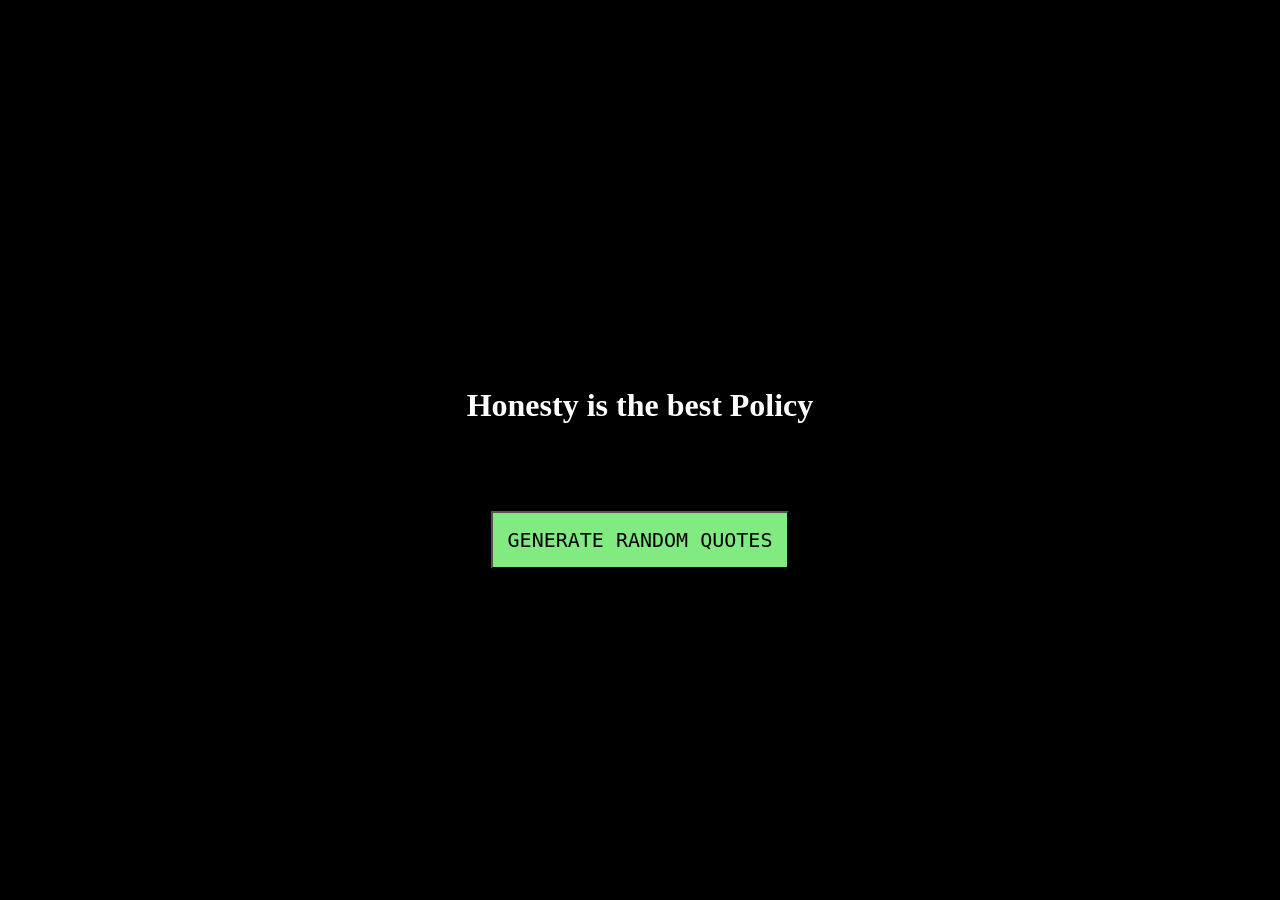
<file: 01-random-quote-generator/index.html>
<!DOCTYPE html>
<html lang="en">
<head>
    <meta charset="UTF-8">
    <meta http-equiv="X-UA-Compatible" content="IE=edge">
    <meta name="viewport" content="width=device-width, initial-scale=1.0">
    <title>QUOTES</title>
    <link rel="stylesheet" href="style.css">
</head>
<body>
    <div class="parent">
        <div id="box">
            <h1 id="allQ" style="color:white;">Honesty is the best Policy </h1>
        </div>
        <button id="btn">GENERATE RANDOM QUOTES</button>
    </div>
<script src="script.js"></script>    
</body>

</html>
</file>
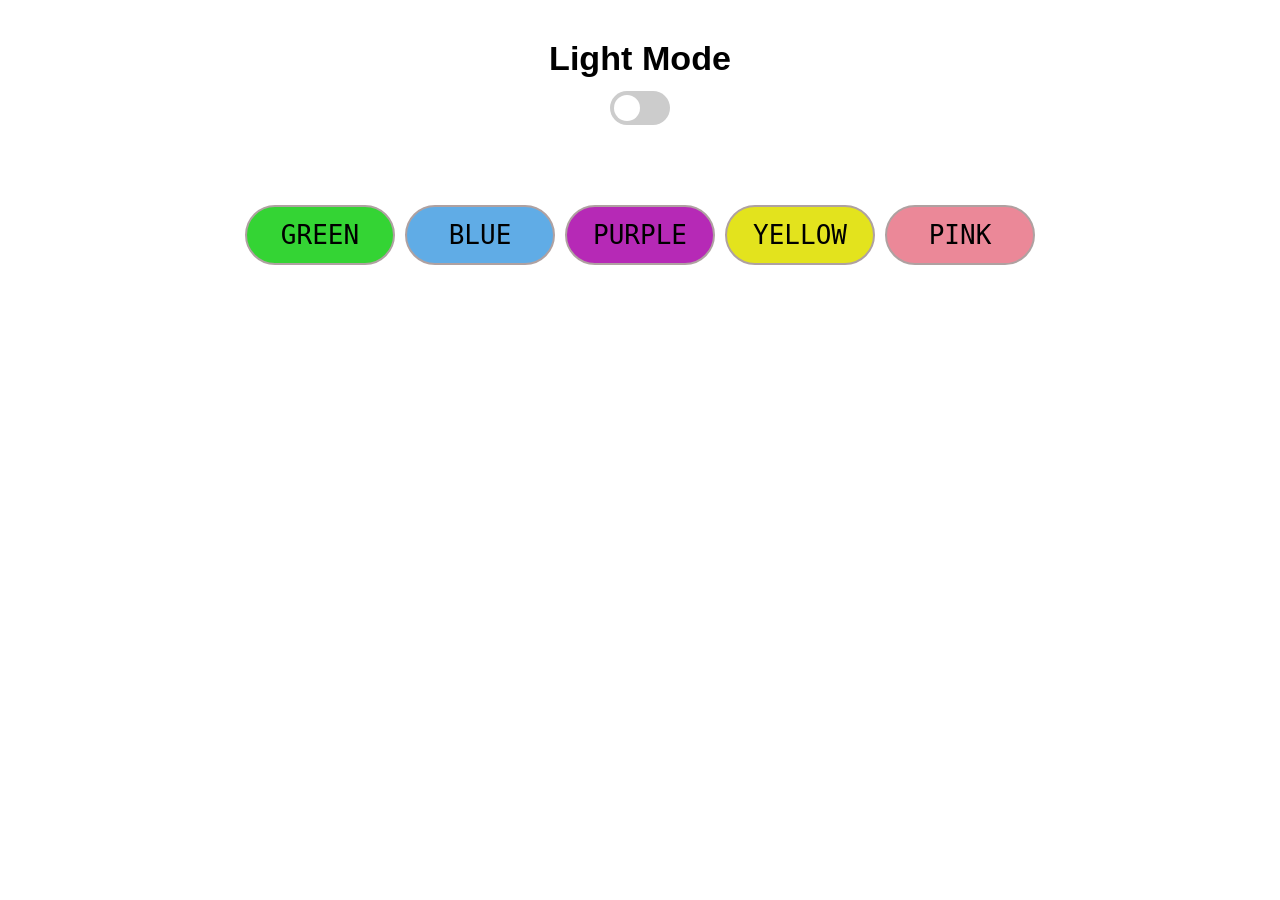
<file: 02-theme-changer/index.html>
<!DOCTYPE html>
<html lang="en">
<head>
    <meta charset="UTF-8">
    <meta http-equiv="X-UA-Compatible" content="IE=edge">
    <meta name="viewport" content="width=device-width, initial-scale=1.0">
    <link rel="stylesheet" href="style.css">
    <title>MODE</title>
</head>
<body>
    <div id="container">
        <h2 id="text"></h2>
        <label class="switch">
            <input type="checkbox" id="InputBox">
            <span class="slider"></span>
        </label>      
    </div>
    <div id="colors">
        <button  class="color" id="limegreen" style="background-color: rgb(52, 212, 52);">GREEN</button> 
        <button  class="color" id="blue" style="background-color: rgb(96, 172, 230);">BLUE</button>
        <button  class="color" id="purple" style="background-color: rgb(182, 41, 182);">PURPLE</button>
        <button  class="color" id="yellow" style="background-color: rgb(227, 227, 29);">YELLOW</button>
        <button  class="color" id="pink" style="background-color: rgb(235, 136, 152);">PINK</button>
    </div>
    
    <script src="script.js"></script>
</body>
</html>
</file>
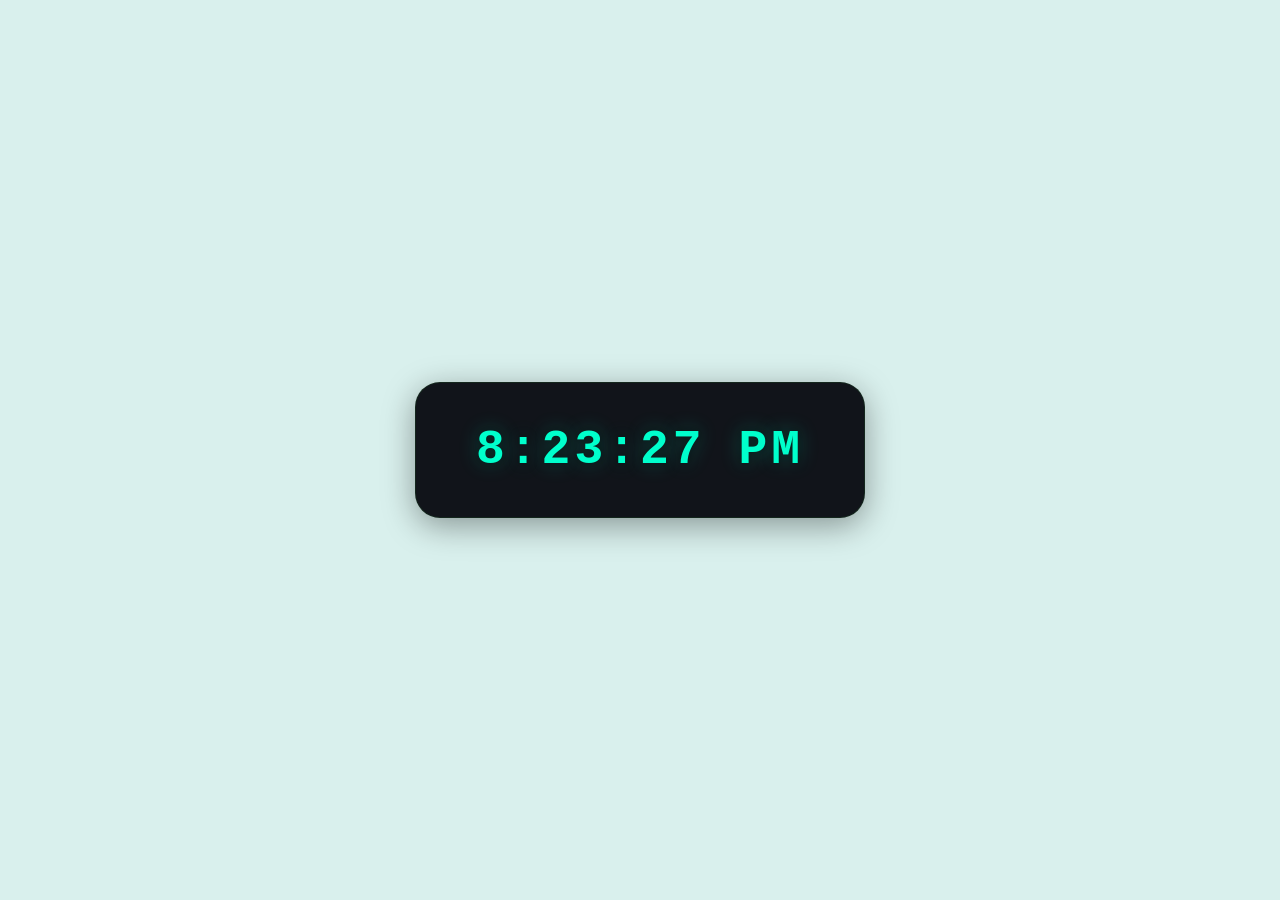
<file: 03-digital-clock/index.html>
<!DOCTYPE html>
<html lang="en">
<head>
    <meta charset="UTF-8">
    <meta http-equiv="X-UA-Compatible" content="IE=edge">
    <meta name="viewport" content="width=device-width, initial-scale=1.0">
    <title>Clock</title>
    <link rel="stylesheet" href="style.css">
</head>
<body>
        <div class="parent">
            <div id="one" class="clock"> 00:00:00 </div>
        </div>
    <script src="script.js"></script>
</body> 
</html>
</file>
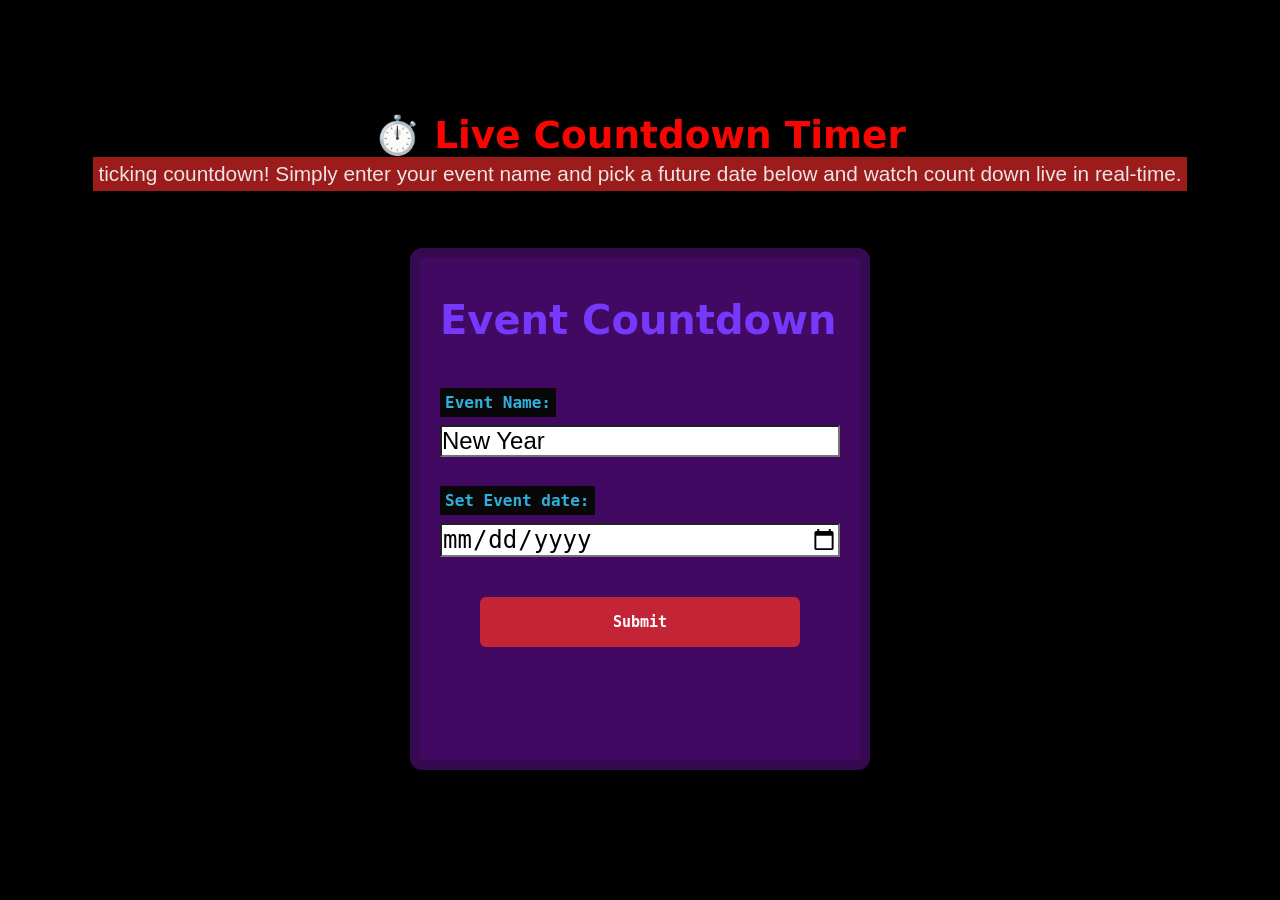
<file: 04-Countdown-Timer/index.html>
<!DOCTYPE html>
<html lang="en">
<head>
    <meta charset="UTF-8">
    <meta http-equiv="X-UA-Compatible" content="IE=edge">
    <meta name="viewport" content="width=device-width, initial-scale=1.0">
    <title>Event Countdown</title>
    <link rel="stylesheet" href="style.css">
</head>
<body>
    <div class="parent">
        <div id="simpleInfo" style="color: #d94646; margin-bottom: 20px;">
            <h3>⏱️ Live Countdown Timer</h3>
            <p>ticking countdown! Simply enter your event name and pick a future date below and watch count down live in real-time.</p>
        </div>
        <form id="form"><br>
            <h1>Event Countdown</h1><br>
            <label for="name">Event Name:</label>
            <input type="text" id="name" placeholder="eg.. birthday" value="New Year"  maxlength="25" required><br><br>

            <label for="futureDate">Set Event date:</label>
            <input type="date" id="futureDate" title="enter future event date" required>

            <button class="submit">Submit</button>
        </form>
        <div class="glass-card" id="outer">
            <p id="displayEvent"></p>
            <h2 id="countdown"></h2>
        </div>
    </div>

    <script src="script.js">
    </script>
</body>
</html>
</file>
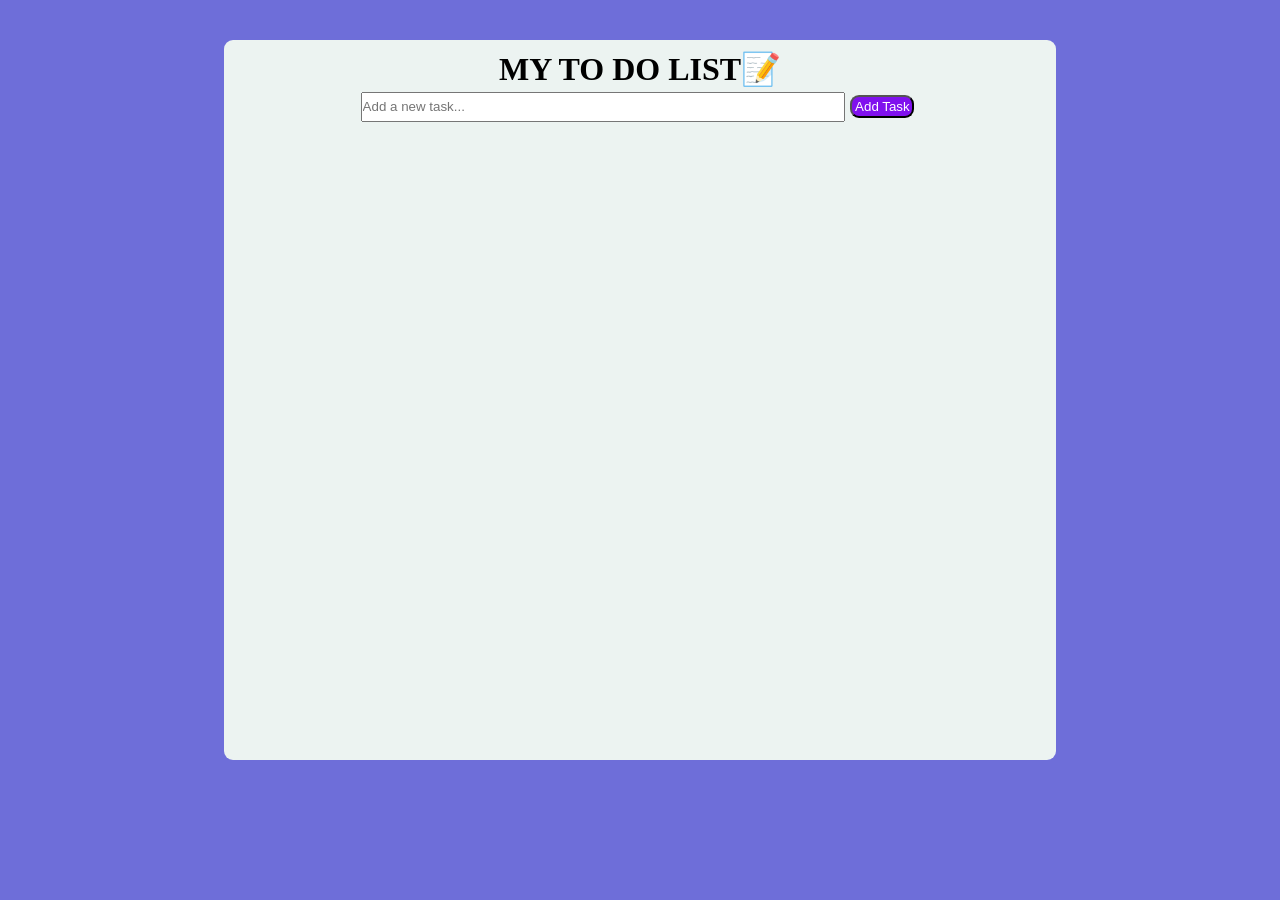
<file: 06-todo-list/index.html>
<!DOCTYPE html>
<html lang="en">
<head>
    <meta charset="UTF-8">
    <meta http-equiv="X-UA-Compatible" content="IE=edge">
    <meta name="viewport" content="width=device-width, initial-scale=1.0">
    <title>To-Do List</title>
    <link rel="stylesheet" href="style.css">
</head>
<body>
    <div class="todo-main">
        <h1>MY TO DO LIST📝</h1>
        <form>
           <input type="text" name="task" id="task" maxlength="30" placeholder="Add a new task...">
           <button id="btnAdd" type="submit">Add Task</button>
           
        </form>
        <!-- insert this tasks appers dynamically(via js)-->
        <ul id="allTask">
            <!-- add task dynamically-->
            <!-- <li>
                <span></span>
                <div id="btns">
                    <button id="btnDone">DONE</button>
                    <button id="btnDel">DELETE</button>
                </div>    
            </li> -->
        </ul>
    </div>  

    <script src="script.js"></script>
</body>
</html>
</file>
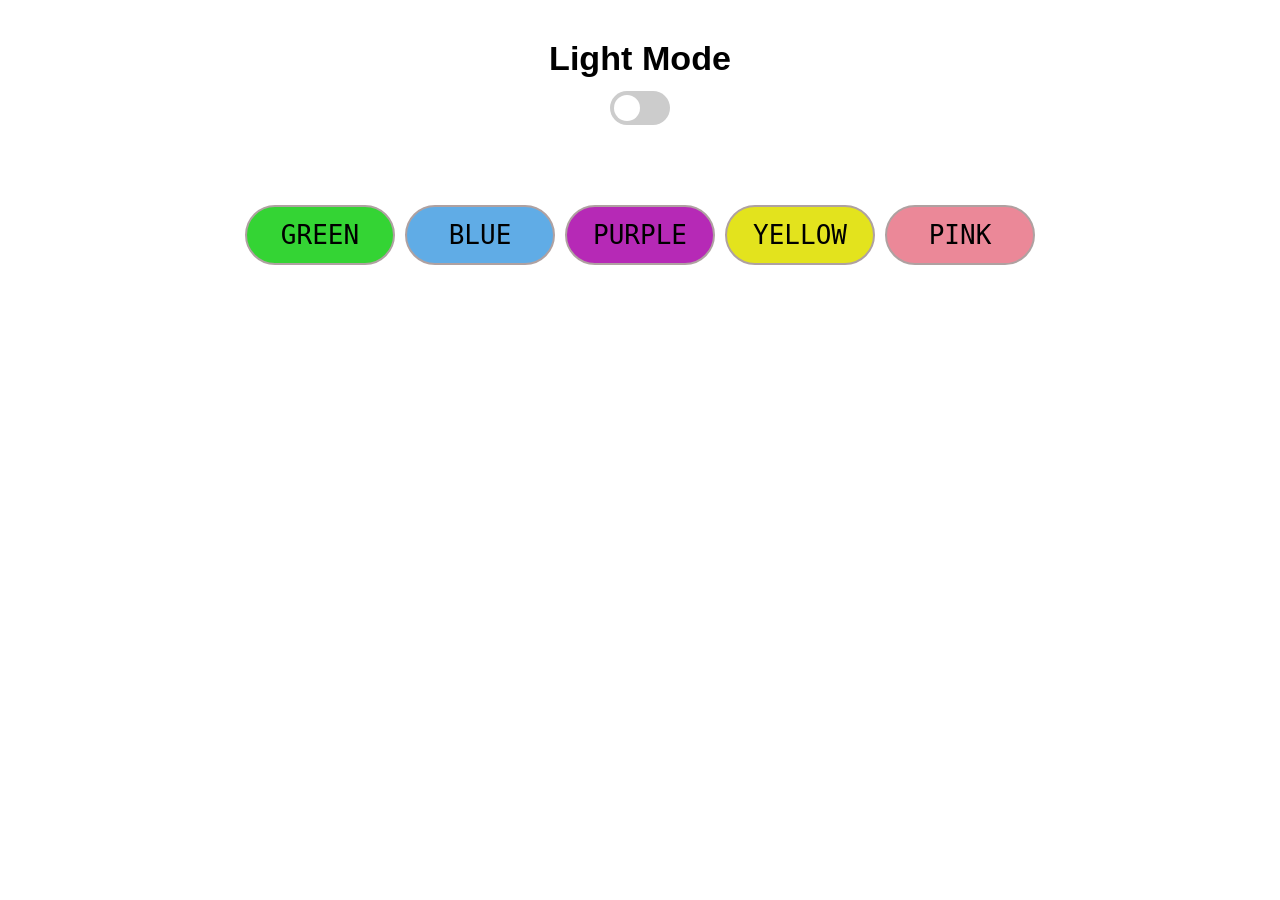
<file: 02-Changing-theme/index2.html>
<!DOCTYPE html>
<html lang="en">
<head>
    <meta charset="UTF-8">
    <meta http-equiv="X-UA-Compatible" content="IE=edge">
    <meta name="viewport" content="width=device-width, initial-scale=1.0">
    <link rel="stylesheet" href="style2.css">
    <title>MODE</title>
</head>
<body>
    <div id="container">
        <h2 id="text"></h2>
        <label class="switch">
            <input type="checkbox" id="InputBox">
            <span class="slider"></span>
        </label>      
    </div>
    <div id="colors">
        <button  class="color" id="limegreen" style="background-color: rgb(52, 212, 52);">GREEN</button> 
        <button  class="color" id="blue" style="background-color: rgb(96, 172, 230);">BLUE</button>
        <button  class="color" id="purple" style="background-color: rgb(182, 41, 182);">PURPLE</button>
        <button  class="color" id="yellow" style="background-color: rgb(227, 227, 29);">YELLOW</button>
        <button  class="color" id="pink" style="background-color: rgb(235, 136, 152);">PINK</button>
    </div>
    
    <script src="script2.js"></script>
</body>
</html>
</file>
<file: 01-random-quote-generator/style.css>
*{
    box-sizing: border-box;
    margin: 0;
    padding: 0;
}

.parent{
    background: black;
    padding: 10px;
    height: 100vh;
    display: flex;
    justify-content: center;
    align-items: center;
    flex-direction: column;
    font-family:cursive;
}
#box {
    padding: 10px;
    height: 20vh; 
    width: 100%;
    /* margin: 10px 0; */
    max-width:fit-content; /* Optional: stops text from stretching too wide on desktop */
    display: flex;
    justify-content: center;
    align-items: center;
    text-align: center;
    overflow: auto; /* Adds a scrollbar if a quote is incredibly massive */
}
#allQ{
    margin: 1rem;
    overflow: scroll;
}

#btn{
    margin: 1rem;
    font-size: 1.25rem;
    font-family: monospace;
    padding: 15px;
    background: rgb(129, 235, 129);;
}

@media (max-width: 460px) {
    #allQ{
        font-size: 1.2rem;
    }
    #btn{
        font-size: 1rem;
        padding: 10px;
        margin: 0.25rem;
    }
  }

#btn:active{
    background-color: greenyellow;
    border: 2px solid green;
}
</file>
<file: 02-theme-changer/style.css>
*{
    box-sizing: 0;
    padding: 0;
    margin: 0;
    font-family: monospace;
}

h2{
    margin:1rem;
    font-family: 'Segoe UI', Tahoma, Geneva, Verdana, sans-serif;
}

#container{
    display: flex;
    align-items: center;
    justify-content: center;
    height: 150px;
    flex-direction: column;
}

/* The switch container */
.switch {
    position: relative;
    display: inline-block;
    width: 60px;
    height: 34px;
  }
  
  /* Hide the default checkbox */
  .switch input {
    opacity: 0;
    width: 0;
    height: 0;
  }
  
  /* The sliding track */
  .slider {
    position: absolute;
    cursor: pointer;
    top: 0;
    left: 0;
    right: 0;
    bottom: 0;
    background-color: #ccc;
    transition: 0.4s;
    border-radius: 34px;
  }
  
  /* The moving circle (knob) */
  .slider:before {
    position: absolute;
    content: "";
    height: 26px;
    width: 26px;
    left: 4px;
    bottom: 4px;
    background-color: white;
    transition: 0.4s;
    border-radius: 50%;
  }
  
  /* Change background when checked */
  input:checked + .slider {
    background-color: rgb(44, 158, 120);
  }
  
  /* Slide the knob right when checked */
  input:checked + .slider:before {
    transform: translateX(26px);
  }
  
/* color's */
#colors{
  margin-top: 50px;
  display: flex;
  align-items: center;
  justify-content: center;
  /* height: 100px; */
  flex-direction: row;
  flex-wrap: wrap;
  
}

button{
  height: 50px;
  width: 100px;
  padding: 10px;
  border: 2px solid rgb(175, 161, 161);
  border-radius:50px;
  font-size: 1.3rem;
  margin: 5px;
  padding: 7px;
  transition: transform 0.1s ease, background-color 0.2s ease;
}
button:hover {
  filter: brightness(0.85);
}
button:active {
  transform: scale(0.95);
}

/* classes for button text's */
#colors.dark button {
  color: #ffffff;
}
#colors.light button {
  color:rgb(3, 2, 2);
}
/* media */

@media screen and (min-width:768px) {
    body{
        font-size: 1.75rem;
    }
    .color{
      
      font-size: 2rem;
      height: 60px;
      width: 150px;
    }
}
</file>
<file: 03-digital-clock/style.css>
*{
    margin: 0;
    padding: 0;
    box-sizing: border-box;
}
body{
    min-height: 100vh;
    
    display:flex;
    align-items: center;
    justify-content: center;
    background-color: rgb(217, 240, 237);
}

.parent{
   
    min-width: 200px;
    background: rgba(255, 255, 255, 0.03);
    padding: 22px 35px;
    border-radius: 15px;
    border: 1px solid rgba(53, 201, 60, 0.1);
    box-shadow: 0 8px 32px rgba(0, 0, 0, 0.37);
    
    background-color: #11141a; 
    color:aliceblue;
    font-family: 'Courier New';
 
}

.clock{
   
    font-size: 2rem;
    color: #00ffcc; 
    font-weight: bold;
    letter-spacing: 3px;
    text-shadow: 0 0 10px rgba(1, 4, 4, 0.5),
                 0 0 20px rgba(0, 255, 204, 0.3);
}
@media (min-width: 768px) {
    .parent {
        max-width: 500px;       
        padding: 40px 60px;  
        border-radius: 25px;  
    }
    
    .clock {
        font-size: 3rem;     
        letter-spacing: 4px;  
    }
}
</file>
<file: 04-Countdown-Timer/style.css>
* {
    padding: 0;
    margin: 0;
    box-sizing: border-box;
}

body {
   background-color: rgb(0, 0, 0);
    color: rgb(251, 250, 250);
    font-family: system-ui, -apple-system, sans-serif;
    min-height: 100vh;
}

.parent {
    display: flex;
    justify-content: center;
    align-items: center;
    flex-direction: column;
    height: 100vh;
    padding: 15px;
}

#form {
    /* Kept your styling - just made height safe for mobile keyboards */
    min-height: 55%; 
    width: 100%;
    max-width: 400px; /* Stops form from stretching infinitely on desktop */
    border: 5px solid rgba(17, 16, 17, 0.222);
    padding: 10px;
    margin: 1.5rem auto;
    background-color: rgba(149, 22, 223, 0.444);
    border-radius: 12px;
}

form h1 {
    margin-bottom: 1rem;
    font-size: 1.7rem;
    background-color: initial;
    color: rgb(118, 56, 250);
}

label {
    padding: 5px;
    width: max-content;
    font-family: monospace;
    color: rgba(50, 186, 235, 0.948);
    font-size: 1rem;
    font-weight: 600;
    display: block; /* Ensures inputs sit cleanly underneath labels */
    background-color: rgb(9, 8, 9);
    margin-top: 10px;
    margin-bottom: 3px;
}

input {
    background-color: white;
    color: black;
    font-size: 1.5rem;
    width: 100%; /* Forces input box to stay inside your form border limits */
    box-sizing: border-box;
}

button {
    font-family: monospace;
    width: 80%;
    padding: 10px;
    margin: 40px auto 0 auto; /* Centers your button cleanly inside your layout style */
    display: block;
    background-color: #c32537;
    color: white;
    border: none;
    border-radius: 6px;
    font-size: 15px;
    font-weight: bold;
    cursor: pointer;
    transition: background 0.2s;
}

button:hover {
    background-color: #b8243577;
    color: #3b090f;
}

p {
    font-size: 2rem;
}


.glass-card {
    width: 100%;
    max-width: 400px; /* Matches your form layout size perfectly */
    background: rgba(218, 202, 202, 0.03);
    backdrop-filter: blur(16px);
    -webkit-backdrop-filter: blur(16px);
    border: 2px solid rgba(233, 224, 224, 0.694);
    border-radius: 24px;
    padding: 40px 30px;
    margin: 25px auto;
    text-align: center;
    position: relative;
    box-shadow: 0 20px 40px rgba(222, 136, 233, 0.3);
    overflow: hidden;
    animation: fadeIn 0.5s ease-out-back;
}

.glass-card p {
    color: rgb(170, 109, 228);
    font-family: monospace;
}

#simpleInfo{
    color:rgb(245, 244, 244);
    font-size: 1.2rem;
    margin: 10px;
    padding: 5px;
    text-align: center;
    color: white;
}
#simpleInfo p {
    font-family: 'Arial Narrow Bold', sans-serif;
     background-color: #ce2424c1;
    font-size: 0.8rem;
    padding: 5px;
    color: rgb(235, 229, 229);
    text-align: left;
    font-family: Haettenschweiler, 'Arial Narrow Bold', sans-serif
}
#simpleInfo h3{
    color:rgb(250, 6, 2);
}



/* 1. Tablet and Desktop Screens (Large Views) */
@media screen and (min-width: 768px) {
    #form, .glass-card {
        max-width: 460px; /* Grows slightly larger for modern wider screen views */
    }

    #simpleInfo {
        font-size: 2rem;
        margin: 10px;
        padding: 5px;
       color:rgb(255, 255, 255);
    }
    
    #simpleInfo p {
        font-size: 1.3rem;
        padding: 5px;
    }
        
    #form {
        min-height: 60%;
        border: 10px solid rgba(17, 16, 17, 0.222);
        padding: 20px;
        margin: 2rem auto;
    }

    #form h1 {
        font-size: 2.5rem;
    }

    #form input {
        margin: 5px 0px 0px 0px;
    }

    #form label {
        background-color: rgb(9, 8, 9);
        margin-top: 10px;
    }

    button {
        width: 80%;
        height: 50px;
        padding: 10px;
        margin: 40px auto;
    }
}

/* 2. Responsive adjustments for smaller screens (< 585px) */
@media (max-width: 585px) {
    #form, .glass-card {
        max-width: 90%; /* Compresses edges smoothly so nothing touches small mobile viewport walls */
    }

    .glass-card {
        padding: 20px 15px;      
        margin: 10px auto;            
        border-radius: 16px;     
    }

    .glass-card p, 
    #countdown {
        font-size: 1rem; 
        line-height: 1.4;
    }
}
</file>
<file: 06-todo-list/style.css>
*{
    margin: 0;
    padding: 0;
    box-sizing: border-box;
}
body{
    display: flex;
    justify-content: center;
    align-items: center;
    padding-top:40px;
    background-color: #6e6ed9;
}
form{
    display: flex;
    
    justify-content: center;
    align-items: center;
    width: 100%;  
    margin-top: 0;
    margin-bottom: 15px;
    padding: 2px;
}
/* dynamically added ul and its item */
#allTask{
    display: flex;
    justify-content: center;
    align-items: center;
    flex-direction: column;
}

#allTask li {
    width: 80%;         
    display: flex;
    align-items: center; 

    padding: 9px 10px;
    border-radius: 8px;
    border: 1px solid #eee;
}

h1{
    flex-shrink: 0;         
}
.todo-main{
    background-color: rgb(236, 243, 241);
    padding: 10px;
    min-width: 325px;
    height: 80vh; 
    overflow: scroll;
    border-radius: 9px;
 }
#task{width: 70%;}

#btnAdd{
    background-color:rgb(128, 17, 238);
    color: white;
    padding: 2px;
    width: 4rem;
    border-radius: 9px;
    margin: 5px;
 }
 /* class adding via js */
 ul li{
    display: flex;
    justify-content: space-between;
    
    border: 2px solid #8965b7;
    color:#000000;
    padding: 5px 2px;
    
    margin:2px;  
    background-color:#6e6ed938 ; 
    margin: 2px;
  
 }
 li span{
    height: 30px;
    padding: 1px;
    overflow: hidden; 
    flex-grow: 1;  
    white-space: nowrap;  
    text-overflow: ellipsis; 
    overflow: hidden;      
    cursor: help;   
    
 }
 li span:hover {
    white-space: normal;       /* Allows wrapping onto new lines */
    overflow: visible;         /* Reveals hidden text */
    text-overflow: clip;       /* Removes the '...' dots */
}

 #btns{
    display: flex;
    gap:8px;
    flex-shrink: 0; 
    padding: 2px;
 }

#btns button{
    padding: 2px;
    border-radius: 2px;
    color:black;
    background-color:rgba(83, 213, 74, 0.643);
}
#btns #btnDel{
    color:rgb(212, 202, 202);
    background-color:rgb(37, 8, 66);
}


/* complete task */
.completed-task {
    text-decoration: line-through;
}

@media (min-width: 750px){
    .todo-main{
        width: 65vw;
    }
    h1{
        text-align: center;
    }
    #task{
        height: 30px;
        width: 60%;
    }
    ul li{
        width: 70%;
    }
}
</file>
<file: 02-Changing-theme/style2.css>
*{
    box-sizing: 0;
    padding: 0;
    margin: 0;
    font-family: monospace;
}

h2{
    margin:1rem;
    font-family: 'Segoe UI', Tahoma, Geneva, Verdana, sans-serif;
}

#container{
    display: flex;
    align-items: center;
    justify-content: center;
    height: 150px;
    flex-direction: column;
}

/* The switch container */
.switch {
    position: relative;
    display: inline-block;
    width: 60px;
    height: 34px;
  }
  
  /* Hide the default checkbox */
  .switch input {
    opacity: 0;
    width: 0;
    height: 0;
  }
  
  /* The sliding track */
  .slider {
    position: absolute;
    cursor: pointer;
    top: 0;
    left: 0;
    right: 0;
    bottom: 0;
    background-color: #ccc;
    transition: 0.4s;
    border-radius: 34px;
  }
  
  /* The moving circle (knob) */
  .slider:before {
    position: absolute;
    content: "";
    height: 26px;
    width: 26px;
    left: 4px;
    bottom: 4px;
    background-color: white;
    transition: 0.4s;
    border-radius: 50%;
  }
  
  /* Change background when checked */
  input:checked + .slider {
    background-color: rgb(44, 158, 120);
  }
  
  /* Slide the knob right when checked */
  input:checked + .slider:before {
    transform: translateX(26px);
  }
  
/* color's */
#colors{
  margin-top: 50px;
  display: flex;
  align-items: center;
  justify-content: center;
  /* height: 100px; */
  flex-direction: row;
  flex-wrap: wrap;
  
}

button{
  height: 50px;
  width: 100px;
  padding: 10px;
  border: 2px solid rgb(175, 161, 161);
  border-radius:50px;
  font-size: 1.3rem;
  margin: 5px;
  padding: 7px;
  transition: transform 0.1s ease, background-color 0.2s ease;
}
button:hover {
  filter: brightness(0.85);
}
button:active {
  transform: scale(0.95);
}

/* classes for button text's */
#colors.dark button {
  color: #ffffff;
}
#colors.light button {
  color:rgb(3, 2, 2);
}
/* media */

@media screen and (min-width:768px) {
    body{
        font-size: 1.75rem;
    }
    .color{
      
      font-size: 2rem;
      height: 60px;
      width: 150px;
    }
}
</file>
